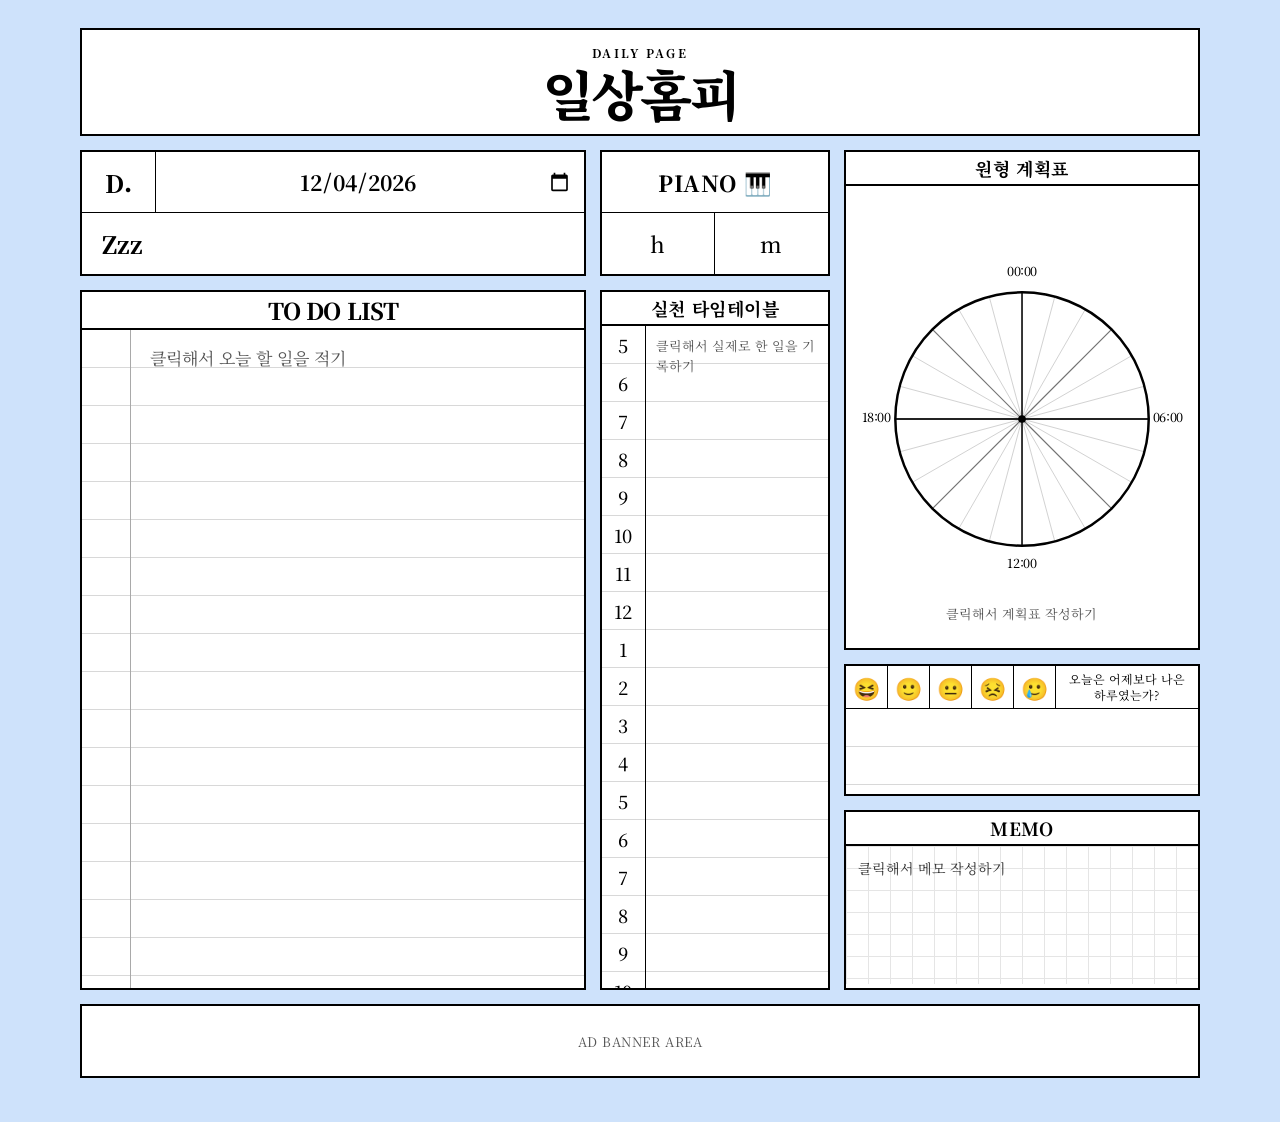
<file: index.html>
<!doctype html>
<html lang="ko">
<head>
  <meta charset="utf-8" />
  <meta name="viewport" content="width=device-width, initial-scale=1" />
  <title>일상홈피</title>

  <link rel="preconnect" href="https://fonts.googleapis.com" />
  <link rel="preconnect" href="https://fonts.gstatic.com" crossorigin />
  <link href="https://fonts.googleapis.com/css2?family=Noto+Serif+KR:wght@400;500;600;700;900&display=swap" rel="stylesheet" />

  <style>
    :root {
      --sky: #cee2fb;
      --paper: #ffffff;
      --ink: #000000;
      --soft-ink: #333333;
      --line: #000000;
      --thin-line: #a9a9a9;

      --border: 2px solid var(--line);
      --thin-border: 1px solid var(--line);

      font-family: "Noto Serif KR", "Nanum Myeongjo", "AppleMyungjo", "Batang", "Times New Roman", serif;
    }

    * {
      box-sizing: border-box;
      min-width: 0;
    }

    html,
    body {
      width: 100%;
      min-height: 100%;
      margin: 0;
      color: var(--ink);
      background: var(--sky);
    }

    body {
      padding: 28px 0 44px;
    }

    a {
      color: inherit;
      text-decoration: none;
    }

    button,
    input,
    textarea {
      font: inherit;
    }

    .page {
      width: min(1120px, calc(100vw - 28px));
      margin: 0 auto;
    }

    .main-title {
      width: 100%;
      min-height: 86px;
      display: grid;
      place-items: center;
      margin-bottom: 14px;
      padding: 14px 20px;
      background: var(--paper);
      border: var(--border);
      text-align: center;
    }

    .main-title p {
      margin: 0 0 5px;
      font-size: 12px;
      font-weight: 700;
      letter-spacing: 0.18em;
    }

    .main-title h1 {
      margin: 0;
      font-size: clamp(34px, 4.8vw, 54px);
      line-height: 1;
      font-weight: 800;
      letter-spacing: -0.06em;
    }

    .dashboard {
      display: grid;
      grid-template-columns: minmax(360px, 1.35fr) 230px minmax(310px, 0.95fr);
      grid-template-rows: 126px 360px 132px 180px;
      gap: 14px;
      align-items: stretch;
    }

    .card {
      position: relative;
      background: var(--paper);
      border: var(--border);
      overflow: hidden;
    }

    .click-card {
      display: block;
      cursor: pointer;
    }

    .click-card:hover::after {
      content: "자세히 보기";
      position: absolute;
      right: 10px;
      top: 10px;
      padding: 4px 8px;
      border: var(--thin-border);
      background: var(--paper);
      font-size: 12px;
      font-weight: 600;
      z-index: 3;
    }

    .card-title {
      display: grid;
      place-items: center;
      min-height: 38px;
      padding: 6px 10px;
      border-bottom: var(--border);
      text-align: center;
      font-size: 23px;
      line-height: 1;
      font-weight: 800;
      letter-spacing: -0.04em;
    }

    .card-title.small {
      min-height: 34px;
      font-size: 18px;
      font-weight: 700;
      letter-spacing: 0.02em;
    }

    .date-card {
      grid-column: 1;
      grid-row: 1;
      display: grid;
      grid-template-columns: 74px minmax(0, 1fr);
      grid-template-rows: 1fr 1fr;
    }

    .date-mark {
      grid-row: 1;
      display: grid;
      place-items: center;
      border-right: var(--thin-border);
      border-bottom: var(--thin-border);
      font-size: 24px;
      font-weight: 800;
    }

    .date-input-wrap {
      grid-row: 1;
      display: grid;
      place-items: center;
      border-bottom: var(--thin-border);
      padding: 8px 12px;
    }

    #mainDate {
      width: 100%;
      border: 0;
      outline: 0;
      background: transparent;
      color: var(--ink);
      text-align: center;
      font-size: 21px;
      font-weight: 700;
    }

    .sleep-label {
      grid-column: 1 / -1;
      display: flex;
      align-items: center;
      padding: 0 20px;
      font-size: 24px;
      font-weight: 800;
    }

    .piano-card {
      grid-column: 2;
      grid-row: 1;
      display: grid;
      grid-template-rows: 1fr 1fr;
      text-align: center;
    }

    .piano-title {
      display: grid;
      place-items: center;
      border-bottom: var(--thin-border);
      font-size: 22px;
      font-weight: 800;
      letter-spacing: 0.02em;
    }

    .piano-time {
      display: grid;
      grid-template-columns: 1fr 1fr;
    }

    .piano-time span {
      display: grid;
      place-items: center;
      font-size: 22px;
      font-weight: 500;
    }

    .piano-time span:first-child {
      border-right: var(--thin-border);
    }

    .todo-card {
      grid-column: 1;
      grid-row: 2 / 5;
    }

    .todo-lines {
      height: calc(100% - 38px);
      background:
        linear-gradient(to right, transparent 0 48px, var(--thin-line) 48px 49px, transparent 49px),
        repeating-linear-gradient(to bottom, transparent 0 37px, #d8d8d8 37px 38px);
      padding: 16px 18px 16px 68px;
    }

    .todo-preview {
      display: grid;
      gap: 13px;
      margin: 0;
      padding: 0;
      list-style: none;
      font-size: 17px;
      line-height: 1.45;
      font-weight: 600;
    }

    .todo-preview li.empty {
      color: #555;
      font-weight: 400;
    }

    .actual-card {
      grid-column: 2;
      grid-row: 2 / 5;
    }

    .actual-body {
      height: calc(100% - 38px);
      display: grid;
      grid-template-columns: 44px minmax(0, 1fr);
      background:
        repeating-linear-gradient(to bottom, transparent 0 37px, #d8d8d8 37px 38px);
    }

    .hour-column {
      border-right: var(--thin-border);
    }

    .hour-cell {
      height: 38px;
      display: grid;
      place-items: center;
      border-bottom: 1px solid #d8d8d8;
      font-size: 18px;
      font-weight: 500;
    }

    .actual-preview {
      position: relative;
      padding: 10px;
    }

    .actual-empty {
      margin: 0;
      color: #555;
      font-size: 13px;
      line-height: 1.5;
      font-weight: 400;
    }

    .planner-card {
      grid-column: 3;
      grid-row: 1 / 3;
      padding: 0;
    }

    .planner-preview-area {
      height: calc(100% - 34px);
      display: grid;
      place-items: center;
      padding: 12px 12px 8px;
    }

    #plannerPreview {
      display: block;
      width: min(100%, 350px);
      aspect-ratio: 1 / 1;
      overflow: visible;
      pointer-events: none;
    }

    .mini-clock-face {
      fill: var(--paper);
      stroke: var(--ink);
      stroke-width: 2.2;
    }

    .mini-hour-line {
      stroke: var(--ink);
      stroke-width: 0.7;
      opacity: 0.22;
    }

    .mini-hour-line.major {
      stroke-width: 1.6;
      opacity: 0.86;
    }

    .mini-hour-line.diagonal {
      stroke-width: 1.05;
      opacity: 0.55;
    }

    .mini-sector {
      stroke: var(--ink);
      stroke-width: 1.1;
      opacity: 0.82;
    }

    .mini-time-label {
      fill: var(--ink);
      font-size: 11px;
      font-weight: 500;
      letter-spacing: -0.03em;
    }

    .mini-event-label {
      fill: var(--ink);
      font-size: 11px;
      font-weight: 500;
      letter-spacing: -0.05em;
      paint-order: stroke;
      stroke: var(--paper);
      stroke-width: 2.8;
      stroke-linejoin: round;
    }

    .mini-center-dot {
      fill: var(--ink);
    }

    .planner-empty {
      position: absolute;
      left: 50%;
      bottom: 12px;
      transform: translateX(-50%);
      width: calc(100% - 24px);
      text-align: center;
      color: #555;
      font-size: 13px;
      pointer-events: none;
    }

    .mood-card {
      grid-column: 3;
      grid-row: 3;
    }

    .mood-row {
      display: grid;
      grid-template-columns: repeat(5, 42px) 1fr;
      border-bottom: var(--thin-border);
    }

    .mood-face {
      display: grid;
      place-items: center;
      height: 42px;
      border-right: var(--thin-border);
      font-size: 22px;
    }

    .mood-question {
      display: grid;
      place-items: center;
      padding: 0 10px;
      font-size: 12px;
      text-align: center;
      line-height: 1.3;
    }

    .mood-lines {
      height: calc(100% - 43px);
      background: repeating-linear-gradient(to bottom, transparent 0 37px, #d8d8d8 37px 38px);
    }

    .memo-card {
      grid-column: 3;
      grid-row: 4;
    }

    .memo-body {
      height: calc(100% - 38px);
      padding: 12px;
      background:
        linear-gradient(#e5e5e5 1px, transparent 1px),
        linear-gradient(90deg, #e5e5e5 1px, transparent 1px);
      background-size: 22px 22px;
    }

    .memo-preview {
      margin: 0;
      color: #333;
      font-size: 14px;
      line-height: 1.55;
      white-space: pre-wrap;
    }

    .ad-card {
      margin-top: 14px;
      min-height: 74px;
      display: grid;
      place-items: center;
      background: var(--paper);
      border: var(--border);
      color: #555;
      font-size: 13px;
      letter-spacing: 0.04em;
    }

    @media (max-width: 980px) {
      body {
        padding-top: 16px;
      }

      .page {
        width: min(720px, calc(100vw - 20px));
      }

      .dashboard {
        grid-template-columns: 1fr;
        grid-template-rows: auto;
      }

      .date-card,
      .piano-card,
      .todo-card,
      .actual-card,
      .planner-card,
      .mood-card,
      .memo-card {
        grid-column: 1;
        grid-row: auto;
      }

      .todo-card {
        min-height: 360px;
      }

      .actual-card {
        min-height: 420px;
      }

      .planner-card {
        min-height: 430px;
      }

      .mood-card {
        min-height: 132px;
      }

      .memo-card {
        min-height: 180px;
      }
    }

    @media (max-width: 560px) {
      .page {
        width: calc(100vw - 16px);
      }

      .main-title {
        min-height: 72px;
      }

      .main-title h1 {
        font-size: 34px;
      }

      .date-card {
        grid-template-columns: 58px minmax(0, 1fr);
      }

      #mainDate {
        font-size: 16px;
      }

      .sleep-label {
        font-size: 20px;
      }

      .mood-row {
        grid-template-columns: repeat(5, 36px);
      }

      .mood-question {
        grid-column: 1 / -1;
        min-height: 36px;
        border-top: var(--thin-border);
      }
    }
  </style>
</head>

<body>
  <main class="page">
    <header class="main-title">
      <div>
        <p>DAILY PAGE</p>
        <h1>일상홈피</h1>
      </div>
    </header>

    <section class="dashboard" aria-label="오늘의 일상 대시보드">
      <section class="card date-card" aria-label="날짜 정보">
        <div class="date-mark">D.</div>
        <label class="date-input-wrap">
          <input id="mainDate" type="date" aria-label="날짜 선택" />
        </label>
        <div class="sleep-label">Zzz</div>
      </section>

      <a class="card click-card piano-card" href="piano.html" data-page="piano.html" aria-label="피아노 기록 자세히 보기">
        <div class="piano-title">PIANO 🎹</div>
        <div class="piano-time">
          <span id="pianoHour">h</span>
          <span id="pianoMinute">m</span>
        </div>
      </a>

      <a class="card click-card todo-card" href="todo.html" data-page="todo.html" aria-label="투두리스트 자세히 보기">
        <div class="card-title">TO DO LIST</div>
        <div class="todo-lines">
          <ul id="todoPreview" class="todo-preview">
            <li class="empty">클릭해서 오늘 할 일을 적기</li>
          </ul>
        </div>
      </a>

      <a class="card click-card actual-card" href="actual.html" data-page="actual.html" aria-label="실천 타임테이블 자세히 보기">
        <div class="card-title small">실천 타임테이블</div>
        <div class="actual-body">
          <div id="hourColumn" class="hour-column"></div>
          <div class="actual-preview">
            <p id="actualPreview" class="actual-empty">클릭해서 실제로 한 일을 기록하기</p>
          </div>
        </div>
      </a>

      <a class="card click-card planner-card" id="plannerCard" href="planner.html" data-page="planner.html" aria-label="원형 계획표 자세히 보기">
        <div class="card-title small">원형 계획표</div>
        <div class="planner-preview-area">
          <svg id="plannerPreview" viewBox="-145 -145 290 290" role="img" aria-label="원형 계획표 미리보기"></svg>
          <p id="plannerEmpty" class="planner-empty">클릭해서 계획표 작성하기</p>
        </div>
      </a>

      <a class="card click-card mood-card" href="mood.html" data-page="mood.html" aria-label="감정 체크 자세히 보기">
        <div class="mood-row">
          <div class="mood-face">😆</div>
          <div class="mood-face">🙂</div>
          <div class="mood-face">😐</div>
          <div class="mood-face">😣</div>
          <div class="mood-face">🥲</div>
          <div class="mood-question">오늘은 어제보다 나은 하루였는가?</div>
        </div>
        <div class="mood-lines"></div>
      </a>

      <a class="card click-card memo-card" href="memo.html" data-page="memo.html" aria-label="메모 자세히 보기">
        <div class="card-title small">MEMO</div>
        <div class="memo-body">
          <p id="memoPreview" class="memo-preview">클릭해서 메모 작성하기</p>
        </div>
      </a>
    </section>

    <section class="ad-card" aria-label="광고 영역">
      AD BANNER AREA
    </section>
  </main>

  <script>
    const PLAN_STORAGE_PREFIX = "haru-wonpan:";
    const DAILY_STORAGE_PREFIX = "daily:";

    const mainDate = document.querySelector("#mainDate");
    const plannerPreview = document.querySelector("#plannerPreview");
    const plannerEmpty = document.querySelector("#plannerEmpty");
    const todoPreview = document.querySelector("#todoPreview");
    const memoPreview = document.querySelector("#memoPreview");
    const actualPreview = document.querySelector("#actualPreview");
    const hourColumn = document.querySelector("#hourColumn");
    const pianoHour = document.querySelector("#pianoHour");
    const pianoMinute = document.querySelector("#pianoMinute");

    const MINI_RADIUS = 112;

    function todayValue() {
      const date = new Date();
      date.setMinutes(date.getMinutes() - date.getTimezoneOffset());
      return date.toISOString().slice(0, 10);
    }

    function safeJsonParse(value, fallback) {
      try {
        return JSON.parse(value) ?? fallback;
      } catch {
        return fallback;
      }
    }

    function selectedDate() {
      return mainDate.value || todayValue();
    }

    function dailyKey(type) {
      return `${DAILY_STORAGE_PREFIX}${selectedDate()}:${type}`;
    }

    function planKey() {
      return `${PLAN_STORAGE_PREFIX}${selectedDate()}`;
    }

    function updatePageLinks() {
      const date = selectedDate();

      document.querySelectorAll("[data-page]").forEach((link) => {
        const page = link.dataset.page;
        link.href = `${page}?date=${encodeURIComponent(date)}`;
      });
    }

    function minutesToAngle(minutes) {
      return (minutes / 1440) * 360 - 90;
    }

    function polar(radius, angleDeg) {
      const rad = (angleDeg * Math.PI) / 180;
      return {
        x: Math.cos(rad) * radius,
        y: Math.sin(rad) * radius,
      };
    }

    function createSvgElement(tag, attrs = {}) {
      const el = document.createElementNS("http://www.w3.org/2000/svg", tag);

      Object.entries(attrs).forEach(([key, value]) => {
        el.setAttribute(key, value);
      });

      return el;
    }

    function sectorPath(start, end, radius = MINI_RADIUS) {
      const diff = end - start;
      if (diff <= 0) return "";

      const startPoint = polar(radius, minutesToAngle(start));
      const endPoint = polar(radius, minutesToAngle(end));
      const largeArcFlag = diff > 720 ? 1 : 0;

      return [
        "M 0 0",
        `L ${startPoint.x.toFixed(2)} ${startPoint.y.toFixed(2)}`,
        `A ${radius} ${radius} 0 ${largeArcFlag} 1 ${endPoint.x.toFixed(2)} ${endPoint.y.toFixed(2)}`,
        "Z",
      ].join(" ");
    }

    function eventSegments(event) {
      if (event.start === event.end) return [];

      if (event.end > event.start) {
        return [{ start: event.start, end: event.end }];
      }

      return [
        { start: event.start, end: 1440 },
        { start: 0, end: event.end },
      ];
    }

    function formatTime(minutes) {
      const normalized = ((minutes % 1440) + 1440) % 1440;
      const h = Math.floor(normalized / 60).toString().padStart(2, "0");
      const m = (normalized % 60).toString().padStart(2, "0");
      return `${h}:${m}`;
    }

    function durationOf(event) {
      if (event.end > event.start) return event.end - event.start;
      if (event.end < event.start) return 1440 - event.start + event.end;
      return 0;
    }

    function normalizeEvent(event) {
      return {
        title: typeof event.title === "string" ? event.title : "새 일정",
        start: Number.isFinite(event.start) ? event.start : 0,
        end: Number.isFinite(event.end) ? event.end : 0,
        color: /^#[0-9a-f]{6}$/i.test(event.color || "") ? event.color : "#e1edfc",
      };
    }

    function drawMiniClockFace() {
      plannerPreview.appendChild(createSvgElement("circle", {
        r: MINI_RADIUS,
        class: "mini-clock-face",
      }));

      for (let i = 0; i < 24; i += 1) {
        const angle = minutesToAngle(i * 60);
        const end = polar(MINI_RADIUS, angle);

        plannerPreview.appendChild(createSvgElement("line", {
          x1: 0,
          y1: 0,
          x2: end.x.toFixed(2),
          y2: end.y.toFixed(2),
          class: `mini-hour-line ${i % 6 === 0 ? "major" : i % 6 === 3 ? "diagonal" : ""}`,
        }));
      }
    }

    function appendMiniText(text, x, y, className) {
      const el = createSvgElement("text", {
        x: x.toFixed(2),
        y: y.toFixed(2),
        class: className,
        "text-anchor": "middle",
        "dominant-baseline": "middle",
      });

      el.textContent = text;
      plannerPreview.appendChild(el);
    }

    function drawMiniEvent(event) {
      eventSegments(event).forEach((segment) => {
        plannerPreview.appendChild(createSvgElement("path", {
          d: sectorPath(segment.start, segment.end),
          fill: event.color,
          class: "mini-sector",
        }));

        const length = segment.end - segment.start;

        if (length >= 55) {
          const mid = segment.start + length / 2;
          const position = polar(MINI_RADIUS * 0.58, minutesToAngle(mid));
          const title = event.title.length > 8 ? `${event.title.slice(0, 8)}…` : event.title;

          appendMiniText(title, position.x, position.y, "mini-event-label");
        }
      });
    }

    function drawMiniTimeLabels(events) {
      const boundaries = new Set();

      if (events.length) {
        events.forEach((event) => {
          boundaries.add(event.start);
          boundaries.add(event.end);
        });
      } else {
        [0, 360, 720, 1080].forEach((time) => boundaries.add(time));
      }

      [...boundaries]
        .sort((a, b) => a - b)
        .slice(0, 12)
        .forEach((minutes) => {
          const position = polar(MINI_RADIUS + 17, minutesToAngle(minutes));
          appendMiniText(formatTime(minutes), position.x, position.y, "mini-time-label");
        });
    }

    function renderPlannerPreview() {
      plannerPreview.innerHTML = "";

      const raw = localStorage.getItem(planKey());
      const events = safeJsonParse(raw, [])
        .filter(Boolean)
        .map(normalizeEvent)
        .filter((event) => event.start !== event.end);

      drawMiniClockFace();
      events.forEach(drawMiniEvent);
      drawMiniTimeLabels(events);

      plannerPreview.appendChild(createSvgElement("circle", {
        r: 3.4,
        class: "mini-center-dot",
      }));

      plannerEmpty.hidden = events.length > 0;
    }

    function renderTodoPreview() {
      const todos = safeJsonParse(localStorage.getItem(dailyKey("todo")), []);

      todoPreview.innerHTML = "";

      if (!Array.isArray(todos) || todos.length === 0) {
        todoPreview.innerHTML = `<li class="empty">클릭해서 오늘 할 일을 적기</li>`;
        return;
      }

      todos.slice(0, 7).forEach((todo) => {
        const li = document.createElement("li");
        li.textContent = typeof todo === "string" ? todo : todo.text || "할 일";
        todoPreview.appendChild(li);
      });
    }

    function renderMemoPreview() {
      const memo = localStorage.getItem(dailyKey("memo")) || "";
      memoPreview.textContent = memo.trim() ? memo.trim().slice(0, 120) : "클릭해서 메모 작성하기";
    }

    function renderActualPreview() {
      const actual = safeJsonParse(localStorage.getItem(dailyKey("actual")), []);

      if (!Array.isArray(actual) || actual.length === 0) {
        actualPreview.textContent = "클릭해서 실제로 한 일을 기록하기";
        return;
      }

      actualPreview.textContent = actual
        .slice(0, 6)
        .map((item) => {
          const start = typeof item.start === "number" ? formatTime(item.start) : "00:00";
          const end = typeof item.end === "number" ? formatTime(item.end) : "00:00";
          const title = item.title || "기록";
          return `${start}-${end} ${title}`;
        })
        .join("\n");
    }

    function renderPianoTime() {
      const events = safeJsonParse(localStorage.getItem(planKey()), [])
        .filter(Boolean)
        .map(normalizeEvent);

      const pianoMinutes = events
        .filter((event) => /피아노|연습|piano/i.test(event.title))
        .reduce((sum, event) => sum + durationOf(event), 0);

      if (!pianoMinutes) {
        pianoHour.textContent = "h";
        pianoMinute.textContent = "m";
        return;
      }

      pianoHour.textContent = `${Math.floor(pianoMinutes / 60)}h`;
      pianoMinute.textContent = `${pianoMinutes % 60}m`;
    }

    function renderHourColumn() {
      const hours = [5, 6, 7, 8, 9, 10, 11, 12, 13, 14, 15, 16, 17, 18, 19, 20, 21, 22, 23, 0, 1, 2];

      hourColumn.innerHTML = "";

      hours.forEach((hour) => {
        const cell = document.createElement("div");
        cell.className = "hour-cell";

        if (hour === 0) {
          cell.textContent = "12";
        } else if (hour > 12) {
          cell.textContent = String(hour - 12);
        } else {
          cell.textContent = String(hour);
        }

        hourColumn.appendChild(cell);
      });
    }

    function renderDashboard() {
      localStorage.setItem("daily:selected-date", selectedDate());

      updatePageLinks();
      renderPlannerPreview();
      renderTodoPreview();
      renderMemoPreview();
      renderActualPreview();
      renderPianoTime();
    }

    mainDate.value = localStorage.getItem("daily:selected-date") || todayValue();
    renderHourColumn();
    renderDashboard();

    mainDate.addEventListener("change", renderDashboard);

    window.addEventListener("storage", renderDashboard);
    window.addEventListener("pageshow", renderDashboard);
  </script>
</body>
</html>
</file>
